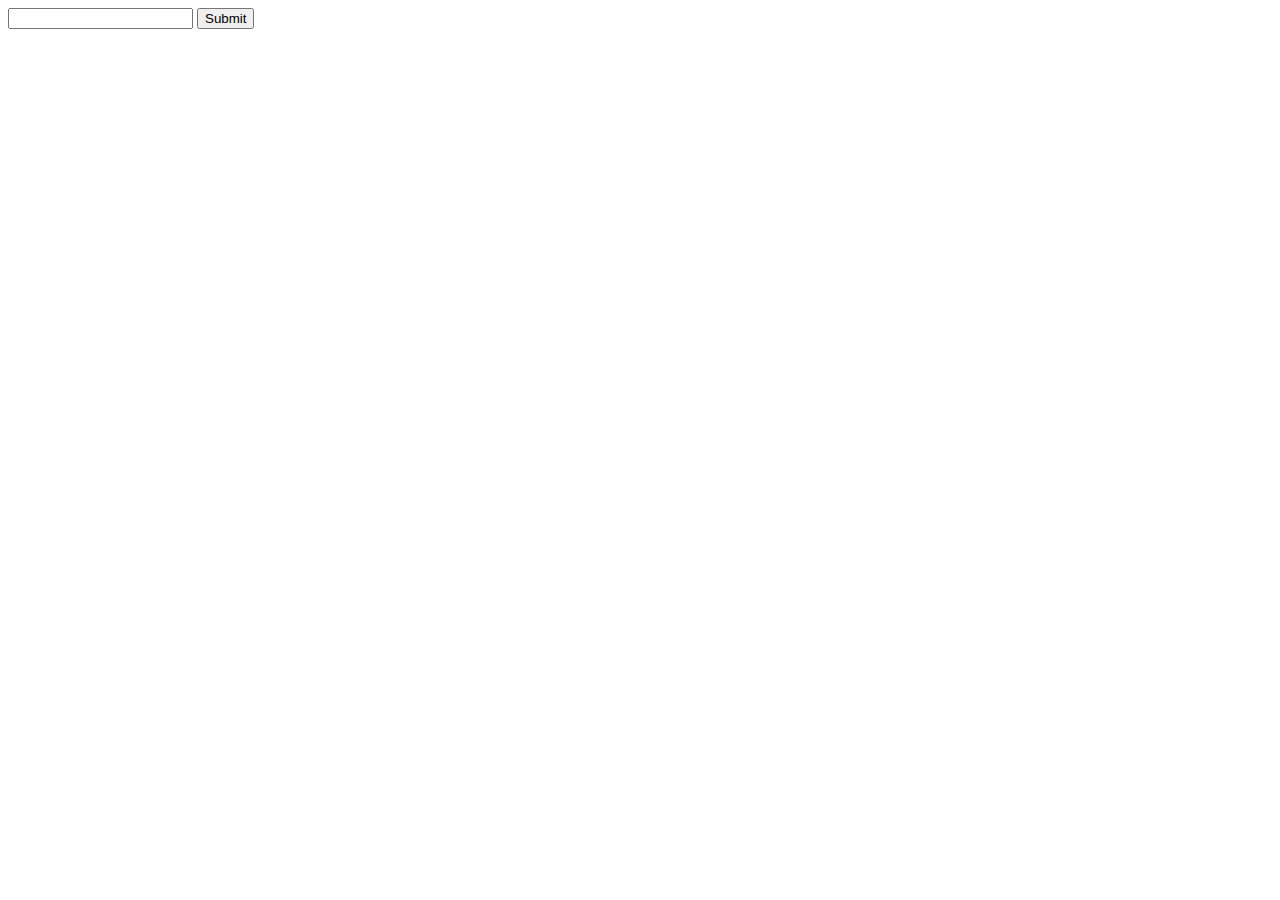
<file: TP5/index.html>
<!doctype html>
<html>
    <head>
        <script>
            //<![CDATA[
            function displayError(address,form) {
                var errordiv = document.getElementById('errordiv');
                if( errordiv == null ) {
                    errordiv=document.createElement("div");
                    errordiv.id='errordiv';
                    errordiv.className='error';
                    form.appendChild(errordiv);
                }
                errordiv.innerHTML = address + " : email non valide";
            }
            function validate(form) {
                var reg = /^([A-Za-z0-9_\-\.\+])+\@([A-Za-z0-9_\-\.])+\.([A-Za-z]{2,4})$/;
                var address = form.email.value;
                if(!reg.test(address)) {
                    displayError(address,form);
                    return false;
                }
                return true;
            }
            //]]>
        </script>
        <style>
            .error{ color:red; }
        </style>
    </head>
        <body>
            <form id="form_id" method="post" action='<?php echo $_SERVER[’PHP_SELF’]; ?>' onsubmit="return validate(this);">
                <input type="text" id="email" name="email" />
                <input type="submit" value="Submit" />
            </form>
    </body>
</html>
</file>
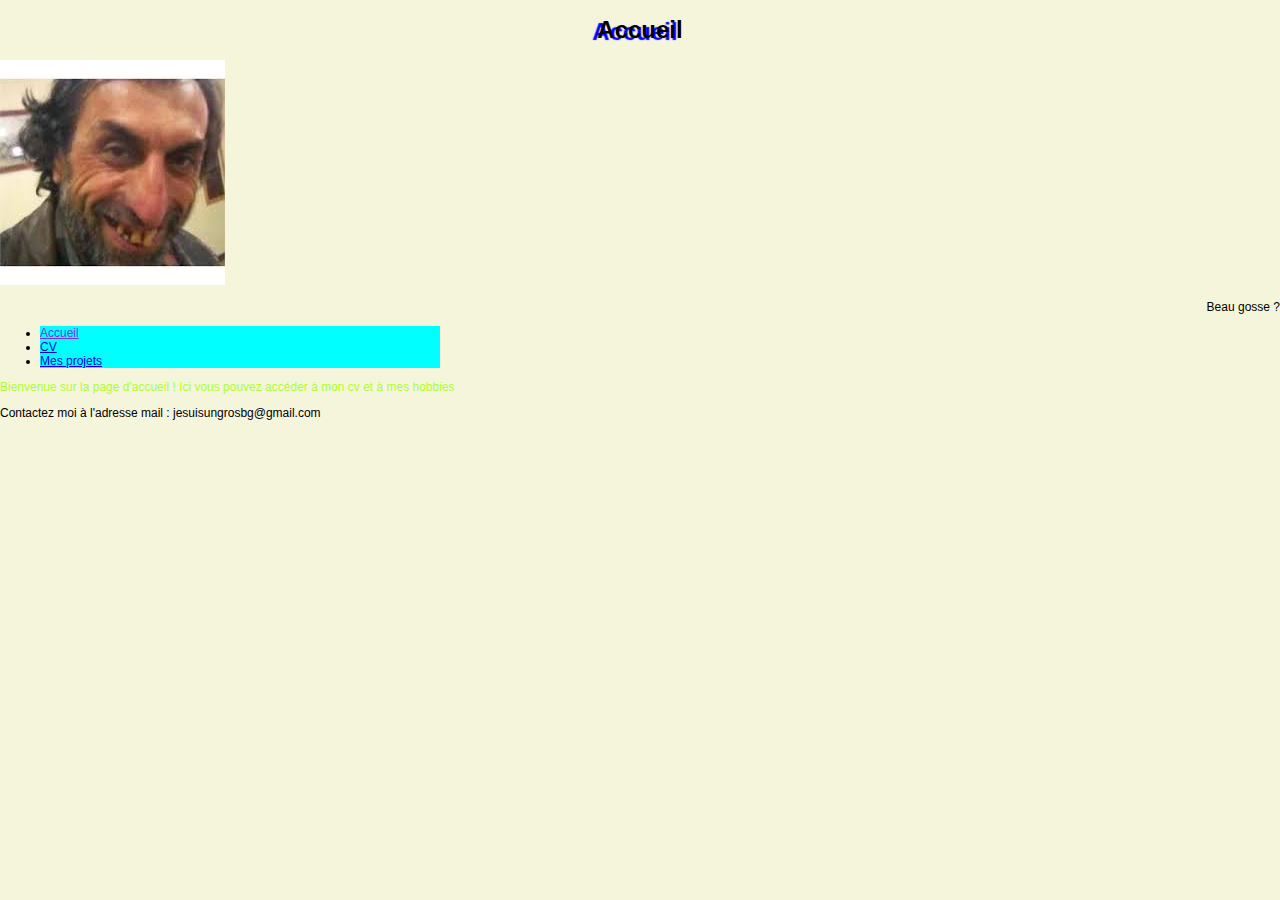
<file: Sitepro/v0/index.html>
<!doctype html>
<html lang="fr">
 <head>
    <title>Mon site web de pro</title>
    <meta charset="utf-8">
    <link rel="stylesheet" href="styles.css">
 </head>
 <body>
    <header>
        <h1>Accueil</h1>
        <img src="../images/photo de profil.jpg" class="pp">
        <p class="textePP">Beau gosse ?</p>
    </header>
    <nav class="menu">
        <ul>
            <li class="navi"><a href="index.html" class="selected">Accueil</a></li>
            <li class="navi"><a href="cv.html">CV</a></li>
            <li class="navi"><a href="projets.html">Mes projets</a></li>
        </ul>
    </nav>
    <div>
       <p class="vert">Bienvenue sur la page d'accueil ! Ici vous pouvez accéder à mon cv et à mes hobbies</p>
    </div>
    <footer>
        Contactez moi à l'adresse mail : jesuisungrosbg@gmail.com
    </footer>
 </body>
</html>
</file>
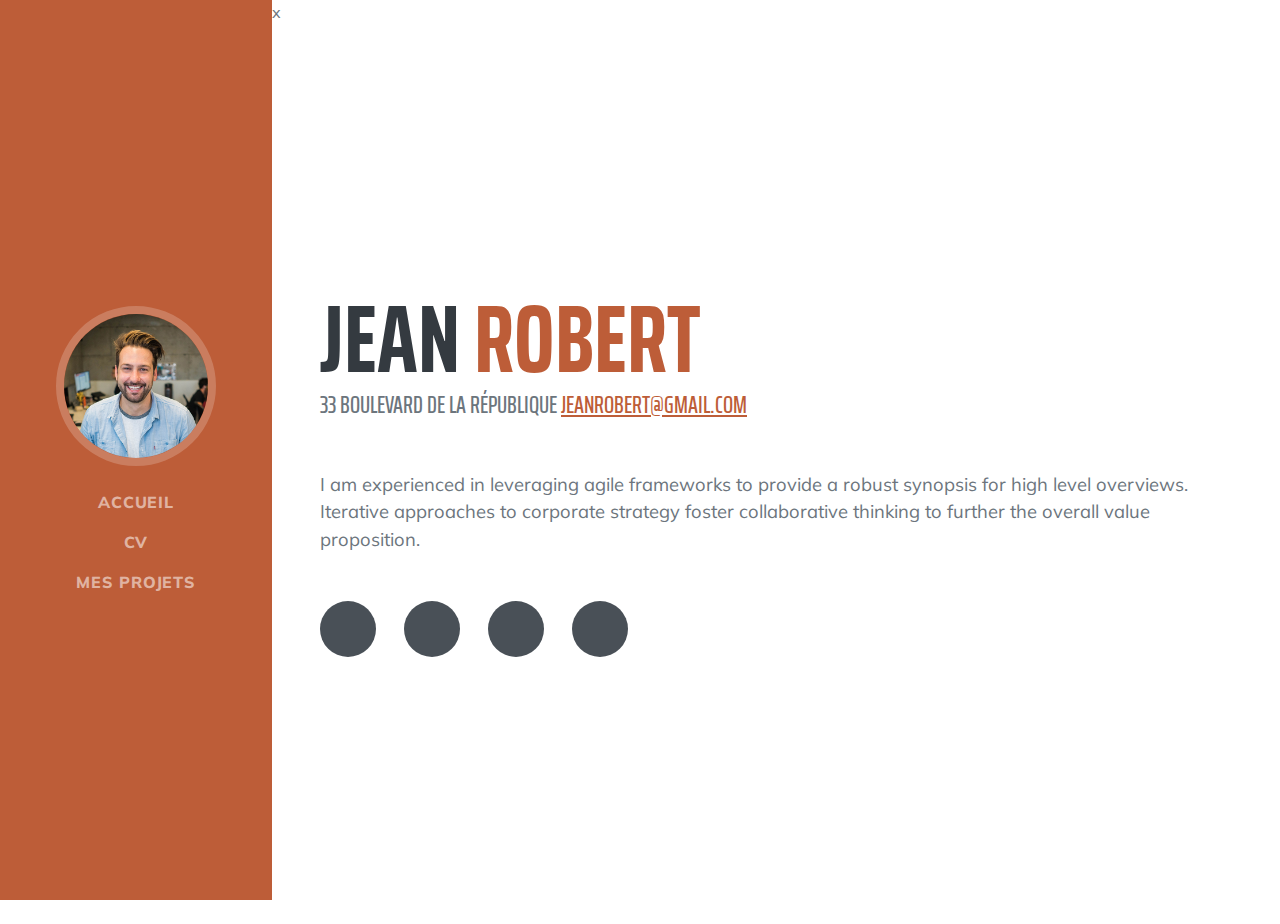
<file: Sitepro/v1/index.html>
<!DOCTYPE html>
<html lang="en">
    <head>
        <meta charset="utf-8" />
        <meta name="viewport" content="width=device-width, initial-scale=1, shrink-to-fit=no" />
        <meta name="description" content="" />
        <meta name="author" content="" />
        <title>Mon site de vrai pro</title>
        <link rel="icon" type="image/x-icon" href="assets/img/favicon.ico" />
        <!-- Font Awesome icons (free version)-->
        <!-- Google fonts-->
        <link href="https://fonts.googleapis.com/css?family=Saira+Extra+Condensed:500,700" rel="stylesheet" type="text/css" />
        <link href="https://fonts.googleapis.com/css?family=Muli:400,400i,800,800i" rel="stylesheet" type="text/css" />
        <!-- Core theme CSS (includes Bootstrap)-->
        <link href="css/styles.css" rel="stylesheet" />
    </head>
    <body id="page-top">
        <!-- Navigation-->
        <nav class="navbar navbar-expand-lg navbar-dark bg-primary fixed-top" id="sideNav">
            <a class="navbar-brand js-scroll-trigger" href="#page-top">
                <span class="d-block d-lg-none">Jean Robert</span>
                <span class="d-none d-lg-block"><img class="img-fluid img-profile rounded-circle mx-auto mb-2" src="assets/img/profile.jpg" alt="..." /></span>
            </a>
            <button class="navbar-toggler" type="button" data-bs-toggle="collapse" data-bs-target="#navbarResponsive" aria-controls="navbarResponsive" aria-expanded="false" aria-label="Toggle navigation"><span class="navbar-toggler-icon"></span></button>
            <div class="collapse navbar-collapse" id="navbarResponsive">
                <ul class="navbar-nav">
                    <li class="nav-item"><a class="nav-link js-scroll-trigger" href="index.html">Accueil</a></li>
                    <li class="nav-item"><a class="nav-link js-scroll-trigger" href="cv.html">CV</a></li>
                    <li class="nav-item"><a class="nav-link js-scroll-trigger" href="projets.html">Mes projets</a></li>
                </ul>
            </div>
        </nav>
        <!-- Page Content-->
        <div class="container-fluid p-0">x
            <!-- About-->
            <section class="resume-section" id="about">
                <div class="resume-section-content">
                    <h1 class="mb-0">
                        Jean
                        <span class="text-primary">Robert</span>
                    </h1>
                    <div class="subheading mb-5">
                        33 boulevard de la République
                        <a href="mailto:name@email.com">jeanrobert@gmail.com</a>
                    </div>
                    <p class="lead mb-5">I am experienced in leveraging agile frameworks to provide a robust synopsis for high level overviews. Iterative approaches to corporate strategy foster collaborative thinking to further the overall value proposition.</p>
                    <div class="social-icons">
                        <a class="social-icon" href="#!"><i class="fab fa-linkedin-in"></i></a>
                        <a class="social-icon" href="#!"><i class="fab fa-github"></i></a>
                        <a class="social-icon" href="#!"><i class="fab fa-twitter"></i></a>
                        <a class="social-icon" href="#!"><i class="fab fa-facebook-f"></i></a>
                    </div>
                </div>
            </section>
        </div>
        <!-- Bootstrap core JS-->
        <script src="https://cdn.jsdelivr.net/npm/bootstrap@5.1.3/dist/js/bootstrap.bundle.min.js"></script>
        <!-- Core theme JS-->
        <script src="js/scripts.js"></script>
    </body>
</html>
</file>
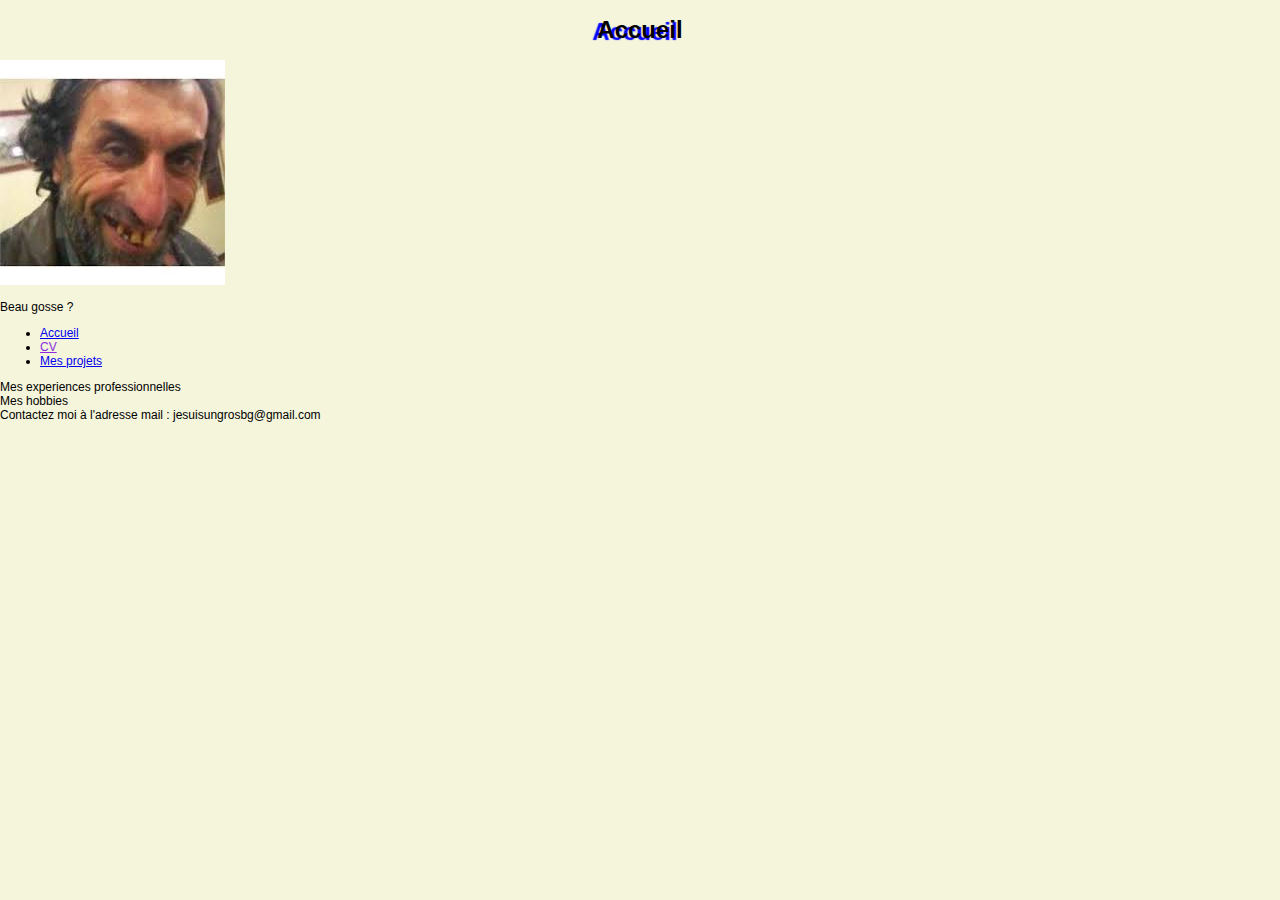
<file: Sitepro/v0/cv.html>
<!doctype html>
<html lang="fr">
 <head>
    <title>Mon site web de vrai pro</title>
    <meta charset="utf-8">
    <link rel="stylesheet" href="styles.css">
 </head>
 <body>
    <header>
        <h1>Accueil</h1>
        <img src="../images/photo de profil.jpg">
        <p>Beau gosse ?</p>
    </header>
    <nav class="menu">
        <ul>
            <li><a href="index.html">Accueil</a></li>
            <li><a href="cv.html" class="selected">CV</a></li>
            <li><a href="projets.html">Mes projets</a></li>
        </ul>
    </nav>
    <div>
        <div></div>
        <div>Mes experiences professionnelles</div>
        <div>Mes hobbies</div>
    </div>
    <footer>
        Contactez moi à l'adresse mail : jesuisungrosbg@gmail.com
    </footer>
 </body>
</html>
</file>
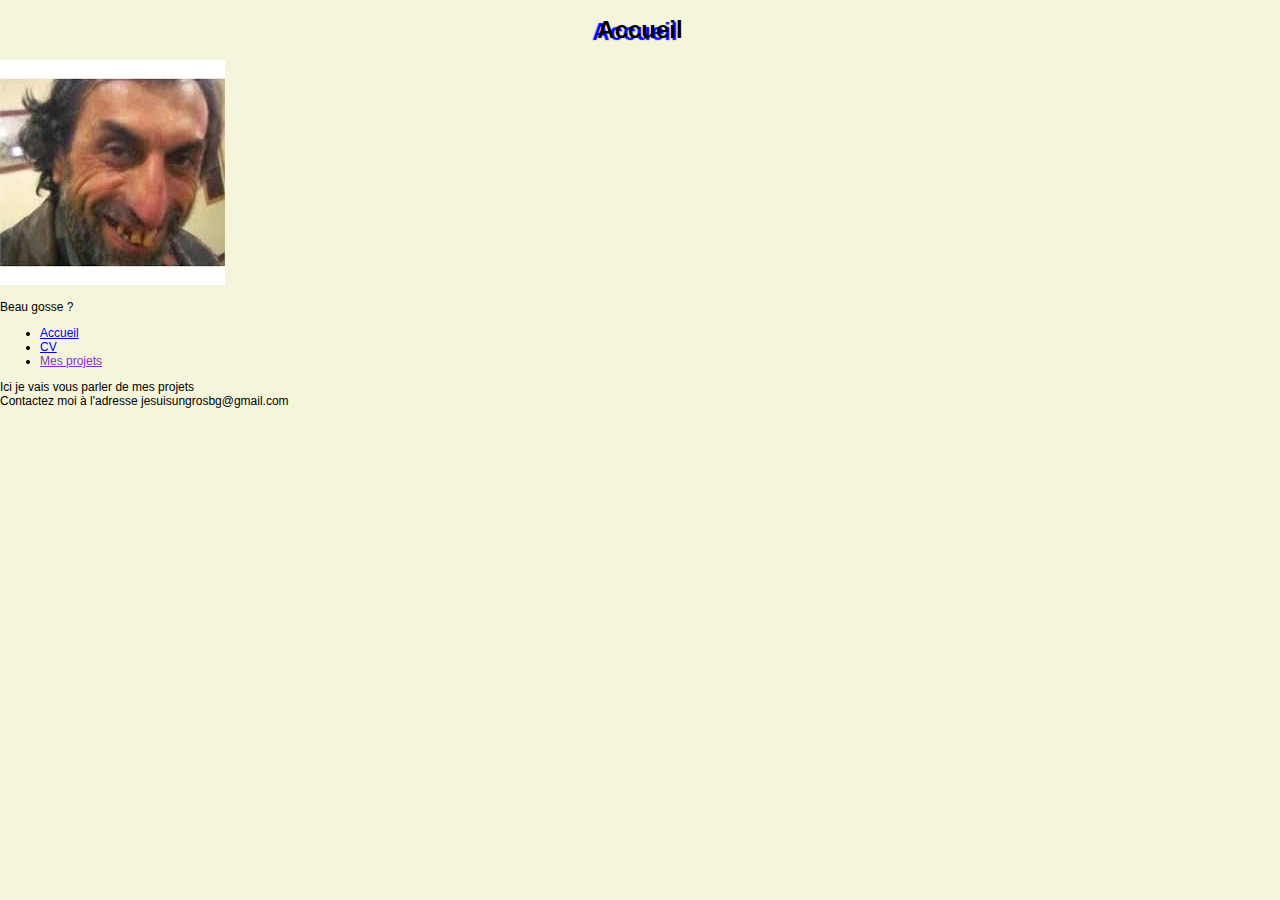
<file: Sitepro/v0/projets.html>
<!doctype html>
<html lang="fr">
 <head>
    <title>Mon site web de vrai pro</title>
    <meta charset="utf-8">
    <link rel="stylesheet" href="styles.css">
 </head>
 <body>
    <header>
        <h1>Accueil</h1>
        <img src="../images/photo de profil.jpg">
        <p>Beau gosse ?</p>
    </header>
    <nav class="menu">
        <ul>
            <li><a href="index.html">Accueil</a></li>
            <li><a href="cv.html">CV</a></li>
            <li><a href="projets.html" class="selected">Mes projets</a></li>
        </ul>
    </nav>
    <div>
        Ici je vais vous parler de mes projets
    </div>
    <footer>
        Contactez moi à l'adresse jesuisungrosbg@gmail.com
    </footer>
 </body>
</html>
</file>
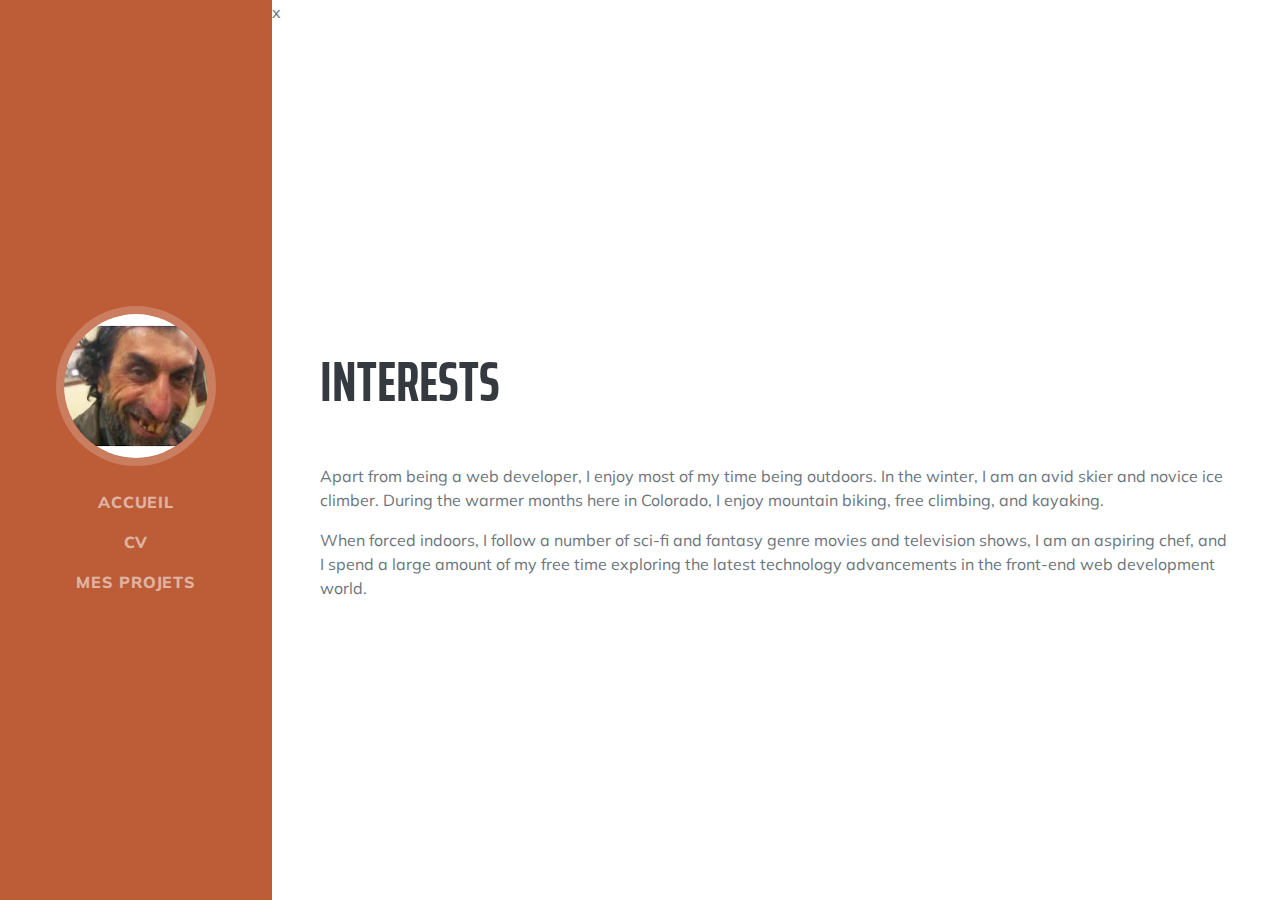
<file: Sitepro/v1/cv.html>
<!DOCTYPE html>
<html lang="en">
    <head>
        <meta charset="utf-8" />
        <meta name="viewport" content="width=device-width, initial-scale=1, shrink-to-fit=no" />
        <meta name="description" content="" />
        <meta name="author" content="" />
        <title>Mon site de vrai pro</title>
        <link rel="icon" type="image/x-icon" href="assets/img/favicon.ico" />
        <!-- Font Awesome icons (free version)-->
        <!-- Google fonts-->
        <link href="https://fonts.googleapis.com/css?family=Saira+Extra+Condensed:500,700" rel="stylesheet" type="text/css" />
        <link href="https://fonts.googleapis.com/css?family=Muli:400,400i,800,800i" rel="stylesheet" type="text/css" />
        <!-- Core theme CSS (includes Bootstrap)-->
        <link href="css/styles.css" rel="stylesheet" />
    </head>
    <body id="page-top">
        <!-- Navigation-->
        <nav class="navbar navbar-expand-lg navbar-dark bg-primary fixed-top" id="sideNav">
            <a class="navbar-brand js-scroll-trigger" href="#page-top">
                <span class="d-block d-lg-none">Jean Robert</span>
                <span class="d-none d-lg-block"><img class="img-fluid img-profile rounded-circle mx-auto mb-2" src="../images/photo de profil.jpg" alt="..." /></span>
            </a>
            <button class="navbar-toggler" type="button" data-bs-toggle="collapse" data-bs-target="#navbarResponsive" aria-controls="navbarResponsive" aria-expanded="false" aria-label="Toggle navigation"><span class="navbar-toggler-icon"></span></button>
            <div class="collapse navbar-collapse" id="navbarResponsive">
                <ul class="navbar-nav">
                    <li class="nav-item"><a class="nav-link js-scroll-trigger" href="index.html">Accueil</a></li>
                    <li class="nav-item"><a class="nav-link js-scroll-trigger" href="cv.html">CV</a></li>
                    <li class="nav-item"><a class="nav-link js-scroll-trigger" href="projets.html">Mes projets</a></li>
                </ul>
            </div>
        </nav>
        <!-- Page Content-->
        <div class="container-fluid p-0">x
            <!-- Interests-->
            <section class="resume-section" id="interests">
                <div class="resume-section-content">
                    <h2 class="mb-5">Interests</h2>
                    <p>Apart from being a web developer, I enjoy most of my time being outdoors. In the winter, I am an avid skier and novice ice climber. During the warmer months here in Colorado, I enjoy mountain biking, free climbing, and kayaking.</p>
                    <p class="mb-0">When forced indoors, I follow a number of sci-fi and fantasy genre movies and television shows, I am an aspiring chef, and I spend a large amount of my free time exploring the latest technology advancements in the front-end web development world.</p>
                </div>
            </section>
        </div>
        <!-- Bootstrap core JS-->
        <script src="https://cdn.jsdelivr.net/npm/bootstrap@5.1.3/dist/js/bootstrap.bundle.min.js"></script>
        <!-- Core theme JS-->
        <script src="js/scripts.js"></script>
    </body>
</html>
</file>
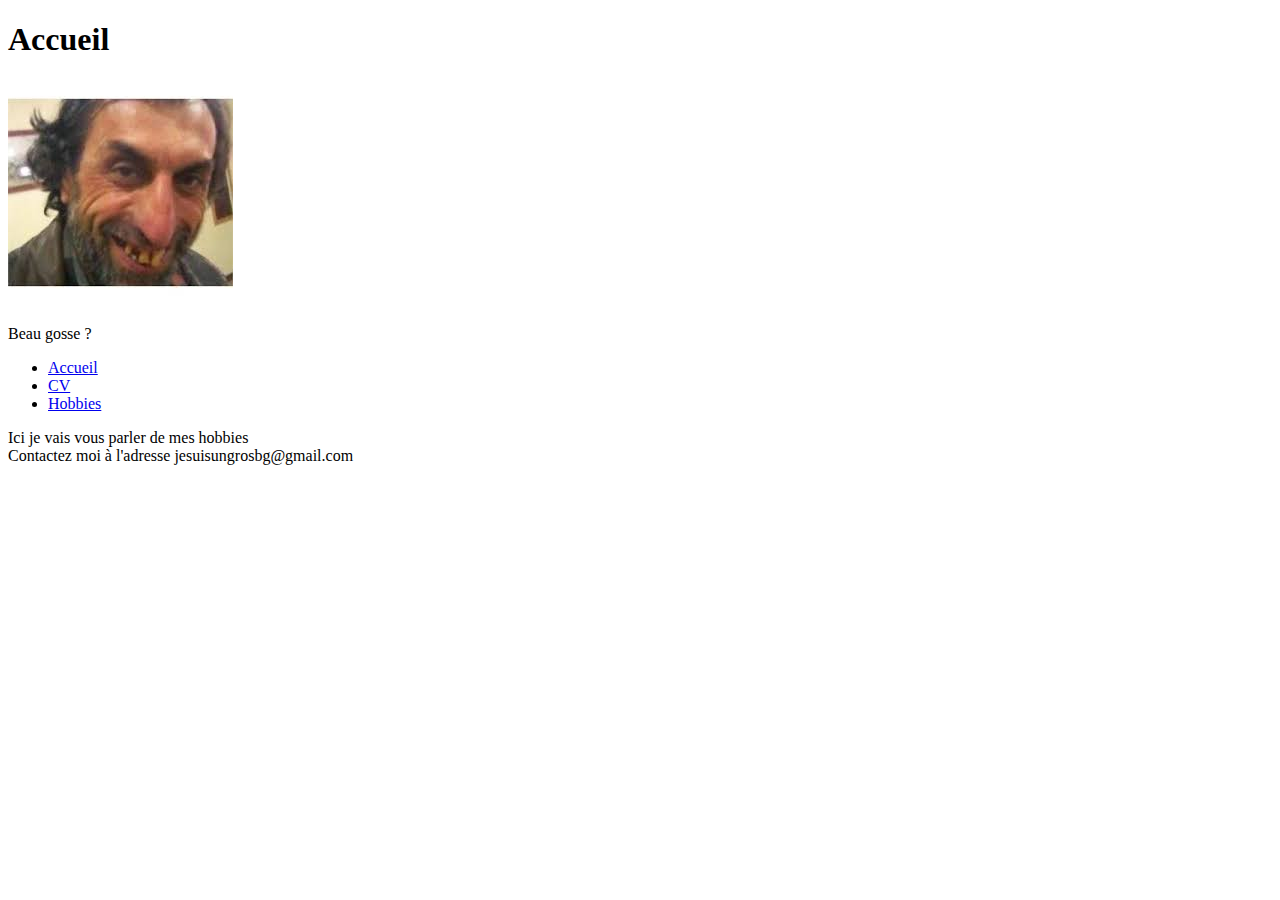
<file: Sitepro/v1/hobbies.html>
<!doctype html>
<html lang="fr">
 <head>
 </head>
 <body>
    <header>
        <h1>Accueil</h1>
        <img src="../images/photo de profil.jpg">
        <p>Beau gosse ?</p>
    </header>
    <nav class="menu">
        <ul>
            <li><a href="index.html">Accueil</a></li>
            <li><a href="cv.html">CV</a></li>
            <li><a href="hobbies.html">Hobbies</a></li>
        </ul>
    </nav>
    <div>
        Ici je vais vous parler de mes hobbies
    </div>
    <footer>
        Contactez moi à l'adresse jesuisungrosbg@gmail.com
    </footer>
 </body>
</html>
</file>
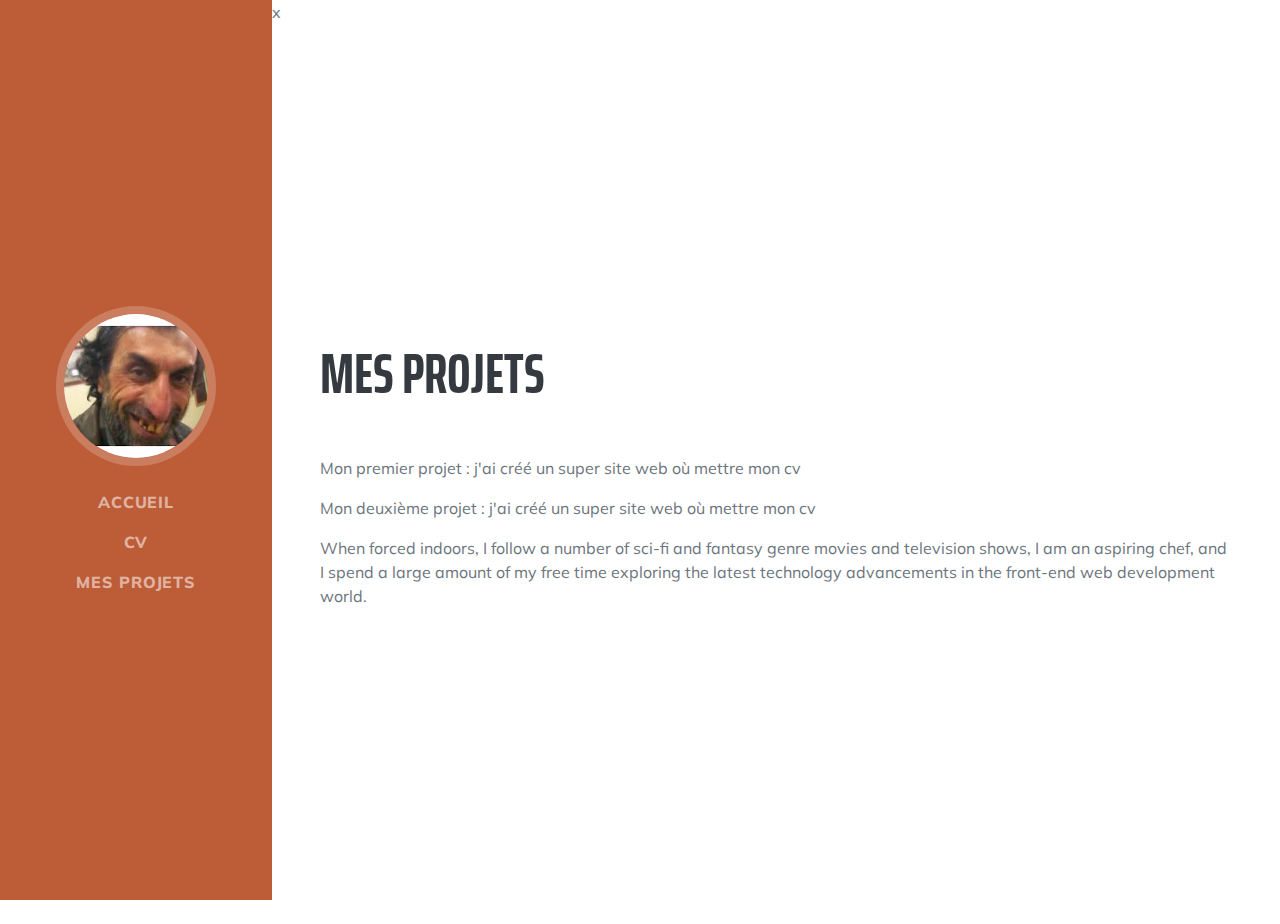
<file: Sitepro/v1/projets.html>
<!DOCTYPE html>
<html lang="en">
    <head>
        <meta charset="utf-8" />
        <meta name="viewport" content="width=device-width, initial-scale=1, shrink-to-fit=no" />
        <meta name="description" content="" />
        <meta name="author" content="" />
        <title>Mon site de vrai pro</title>
        <link rel="icon" type="image/x-icon" href="assets/img/favicon.ico" />
        <!-- Font Awesome icons (free version)-->
        <!-- Google fonts-->
        <link href="https://fonts.googleapis.com/css?family=Saira+Extra+Condensed:500,700" rel="stylesheet" type="text/css" />
        <link href="https://fonts.googleapis.com/css?family=Muli:400,400i,800,800i" rel="stylesheet" type="text/css" />
        <!-- Core theme CSS (includes Bootstrap)-->
        <link href="css/styles.css" rel="stylesheet" />
    </head>
    <body id="page-top">
        <!-- Navigation-->
        <nav class="navbar navbar-expand-lg navbar-dark bg-primary fixed-top" id="sideNav">
            <a class="navbar-brand js-scroll-trigger" href="#page-top">
                <span class="d-block d-lg-none">Jean Robert</span>
                <span class="d-none d-lg-block"><img class="img-fluid img-profile rounded-circle mx-auto mb-2" src="../images/photo de profil.jpg" alt="..." /></span>
            </a>
            <button class="navbar-toggler" type="button" data-bs-toggle="collapse" data-bs-target="#navbarResponsive" aria-controls="navbarResponsive" aria-expanded="false" aria-label="Toggle navigation"><span class="navbar-toggler-icon"></span></button>
            <div class="collapse navbar-collapse" id="navbarResponsive">
                <ul class="navbar-nav">
                    <li class="nav-item"><a class="nav-link js-scroll-trigger" href="index.html">Accueil</a></li>
                    <li class="nav-item"><a class="nav-link js-scroll-trigger" href="cv.html">CV</a></li>
                    <li class="nav-item"><a class="nav-link js-scroll-trigger" href="projets.html">Mes projets</a></li>
                </ul>
            </div>
        </nav>
        <!-- Page Content-->
        <div class="container-fluid p-0">x
            <!-- Interests-->
            <section class="resume-section" id="interests">
                <div class="resume-section-content">
                    <h2 class="mb-5">Mes projets</h2>
                    <p>Mon premier projet : j'ai créé un super site web où mettre mon cv</p>
                    <p>Mon deuxième projet : j'ai créé un super site web où mettre mon cv</p>
                    <p class="mb-0">When forced indoors, I follow a number of sci-fi and fantasy genre movies and television shows, I am an aspiring chef, and I spend a large amount of my free time exploring the latest technology advancements in the front-end web development world.</p>
                </div>
            </section>
        </div>
        <!-- Bootstrap core JS-->
        <script src="https://cdn.jsdelivr.net/npm/bootstrap@5.1.3/dist/js/bootstrap.bundle.min.js"></script>
        <!-- Core theme JS-->
        <script src="js/scripts.js"></script>
    </body>
</html>
</file>
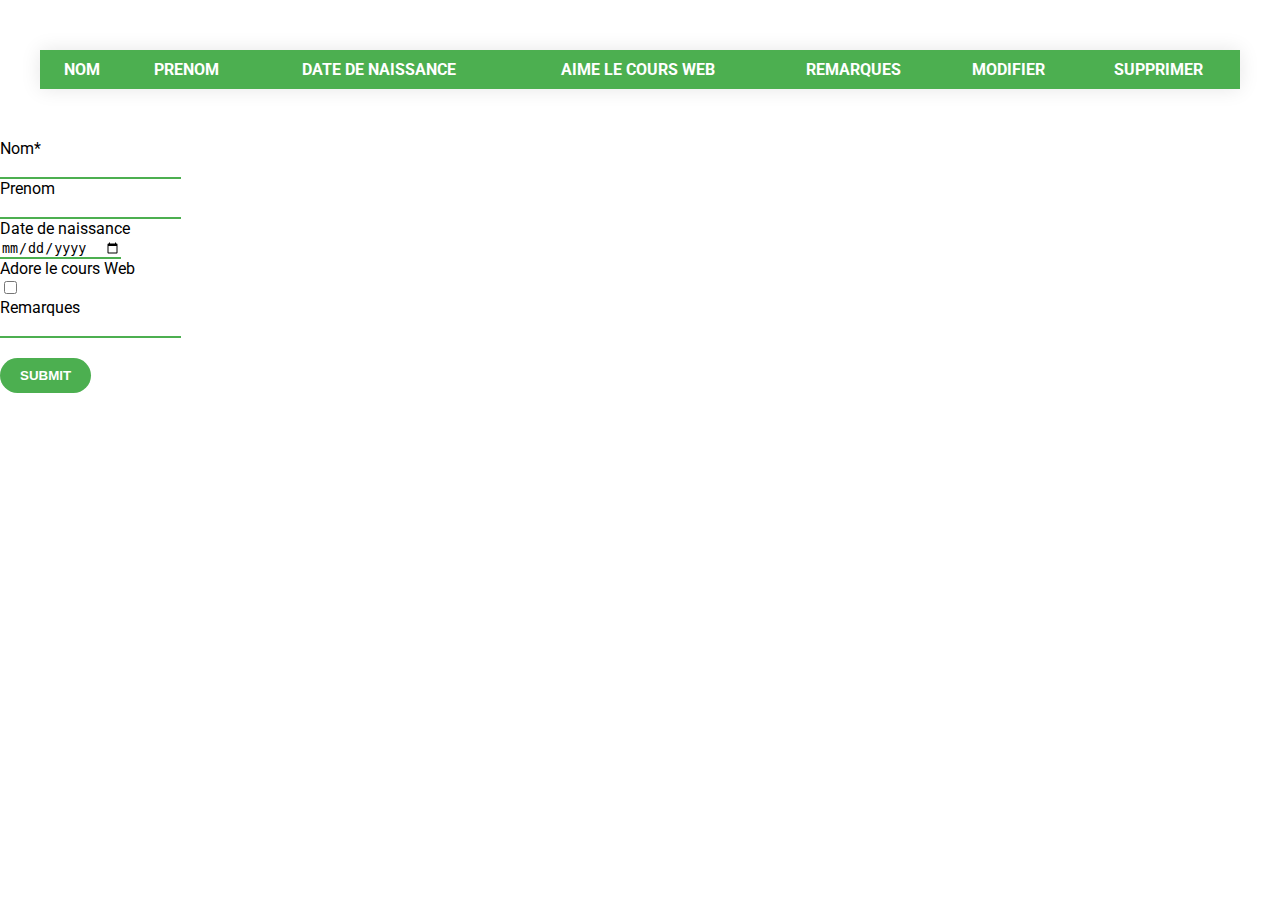
<file: TP5/exo1/jscrud.html>
<!doctype html>
<html lang="fr">
    <head>
        <meta charset='utf-8'>
        <link rel="stylesheet" href="style1.css">
        <meta name="viewport" content="width=device-width, initial-scale=1, shrink-to-fit=no">
        <script src="https://code.jquery.com/jquery-3.4.1.min.js" crossorigin="anonymous"></script>
        <title>tabletest</title>
        <!-- <style>
            body{ margin-top: 5em; }
            .table {
            margin-top: 100px;
            margin-bottom: 100px;
            }
        </style> -->
    </head>
    <body>
        <table class="table">
            <thead>
                <tr>
                    <th scope="col">Nom</th>
                    <th scope="col">Prenom</th>
                    <th scope="col">Date de naissance</th>
                    <th scope="col">Aime le cours Web</th>
                    <th scope="col">Remarques</th>
                    <th scope="col">Modifier</th>
                    <th scope="col">Supprimer</th>
                </tr>
            </thead>
            <tbody id="studentsTableBody">
            </tbody>
        </table>
        <form id="addStudentForm" action="" onsubmit="onFormSubmit();">
            <div class="form-group row">
                <label for="inputNom" class="col-sm-2 col-form-label">Nom*</label>
                <div class="col-sm-3">
                    <input type="text" class="form-control" id="inputNom" >
                </div>

                <label for="inputPrenom" class="col-sm-2 col-form-label">Prenom</label>
                <div class="col-sm-3">
                    <input type="text" class="form-control" id="inputPrenom" >
                </div>

                <label for="inputDate" class="col-sm-2 col-form-label">Date de naissance</label>
                <div class="col-sm-3">
                    <input type="date" class="form-control" id="inputDate" >
                </div>

                <label for="inputAdore" class="col-sm-2 col-form-label">Adore le cours Web</label>
                <div class="col-sm-3">
                    <input type="checkbox" class="form-control" id="inputAdore" >
                </div>

                <label for="inputRemarques" class="col-sm-2 col-form-label">Remarques</label>
                <div class="col-sm-3">
                    <input type="text" class="form-control" id="inputRemarques" >
                </div>
            </div>

            <div class="form-group row">
                <span class="col-sm-2"></span>
                <div class="col-sm-2">
                    <button type="submit" class="btn btn-primary form-control">Submit</button>
                </div>
            </div>

        </form>
        <script>
            
            let studentId = 0;

            function onFormSubmit() {
                // prevent the form to be sent to the server
                event.preventDefault();
                let nom = $("#inputNom").val();
                let prenom = $("#inputPrenom").val();
                let date = $("#inputDate").val();
                let adore = $("#inputAdore").prop("checked") ? "Oui" : "Non";
                let remarques = $("#inputRemarques").val();

                $("#studentsTableBody").append(`<tr id="${studentId}"><td>${nom}</td><td>${prenom}</td><td>${date}</td><td>${adore}</td><td>${remarques}</td><td><button onclick="onModifierClick(${studentId}); return false;">Modifier</button></td><td><button onclick="onSupprimerClick(${studentId}); return false;">Supprimer</button></td></tr>`);

                studentId = studentId+1;
            }

            function onSupprimerClick(id) {
                $("#" + id).remove();
            }

            function onModifierClick(id) {
                // Update the row's values
                let nom = $("#inputNom").val();
                let prenom = $("#inputPrenom").val();
                let date = $("#inputDate").val();
                let adore = $("#inputAdore").prop("checked") ? "Oui" : "Non";
                let remarques = $("#inputRemarques").val();

                $("#" + id).html(`<td>${nom}</td><td>${prenom}</td><td>${date}</td><td>${adore}</td><td>${remarques}</td><td><button onclick="onModifierClick(${id}); return false;">Modifier</button></td><td><button onclick="onSupprimerClick(${id}); return false;">Supprimer</button></td>`);
                }
        </script>
    </body>
</html>
</file>
<file: Sitepro/v0/styles.css>
body {
    font-family: Verdana, Arial, Helvetica;
    font-size: 12px;
    background: beige;
    color: black;
    margin: 0 0;
    padding: 0;
}

h1{
    text-align: center;
    text-shadow: -5px 2px 1px blue;
}

.textePP{
    text-align: end;
}

.vert{
    color: greenyellow;
}

.navi{
    background-color: aqua;
    width: 400px;
}

.selected{
    color: blueviolet;
}
</file>
<file: TP5/exo1/style1.css>
/* Ajout de Google Font */
@import url('https://fonts.googleapis.com/css2?family=Roboto:wght@400;700&display=swap');

/* Stylisation du body */
body {
  margin: 0;
  padding: 0;
  font-family: 'Roboto', sans-serif;
}

/* Stylisation de la table */
.table {
  margin: 50px auto;
  border-collapse: collapse;
  width: 100%;
  max-width: 1200px;
  background-color: #f9f9f9;
  box-shadow: 0px 0px 20px rgba(0, 0, 0, 0.1);
}

/* Stylisation des cellules de la table */
th,
td {
  padding: 10px;
  text-align: center;
}

/* Stylisation de l'en-tête de la table */
th {
  background-color: #4CAF50;
  color: white;
  text-transform: uppercase;
}

/* Stylisation des inputs */
.form-control {
  border: none;
  border-bottom: 2px solid #4CAF50;
  border-radius: 0;
}

/* Stylisation du bouton */
.btn-primary {
  background-color: #4CAF50;
  border: none;
  border-radius: 20px;
  padding: 10px 20px;
  font-weight: bold;
  text-transform: uppercase;
  color: white;
  transition: background-color 0.3s ease-in-out;
}

.btn-primary:hover {
  background-color: #3e8e41;
}

/* Stylisation du formulaire */
.form-group {
  margin: 20px 0;
}

.col-form-label {
  text-align: right;
  padding-right: 20px;
}

/* Stylisation des messages d'erreur */
.error-message {
  color: red;
  font-weight: bold;
}
</file>
